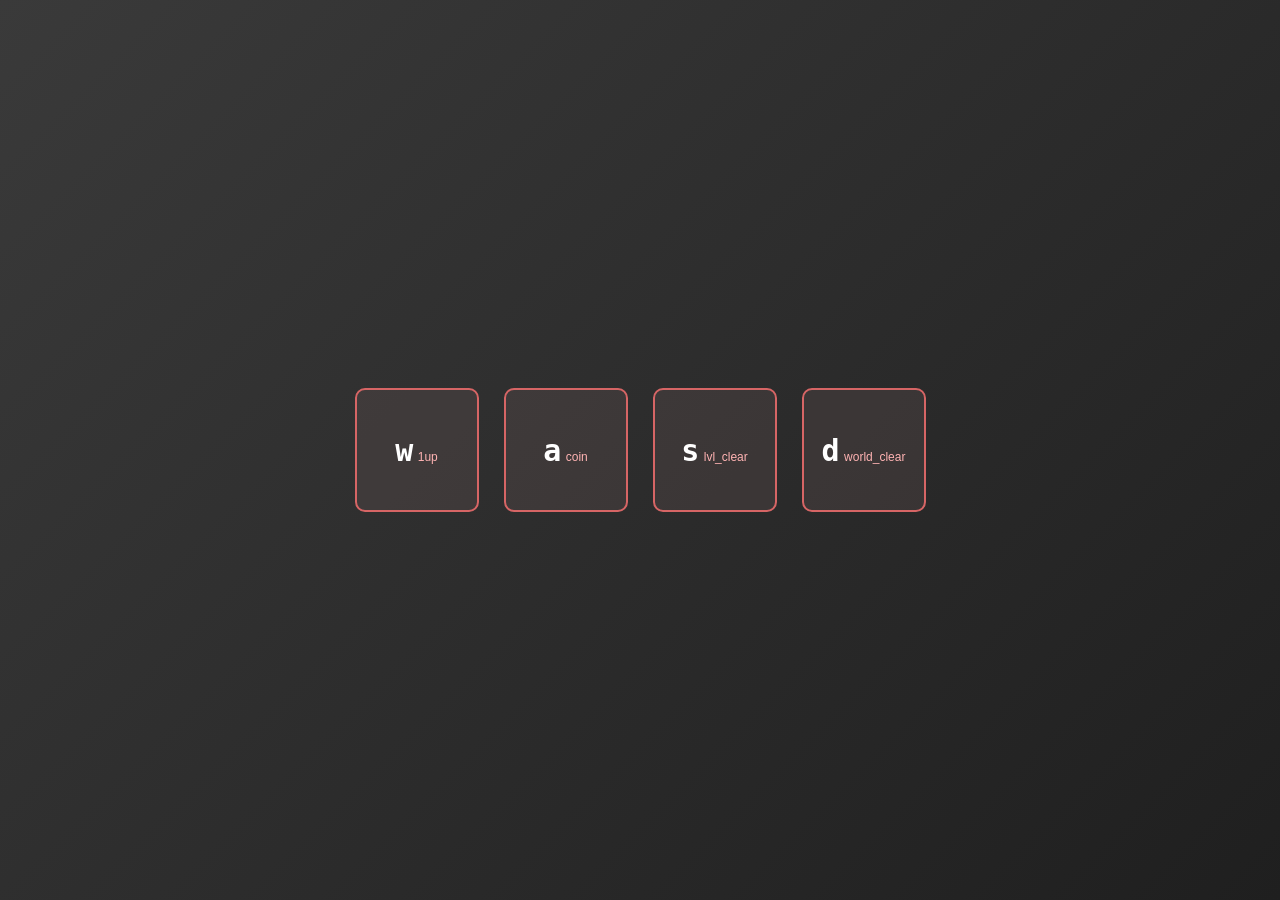
<file: day1/index.html>
<!doctype html>

<html lang="en">
    <head>
        
        <title>
            Js drum kit
        </title>
        <link rel="stylesheet" href="./style.css">

    </head>

    <body>
        <div>

            <div class="keys">
            <div data-key="87" class="key">
                <kbd>w</kbd>
                <span class ="sound">1up</span>
            </div>
        </div>

        <div class="keys">
            <div data-key="65" class="key">
                <kbd>a</kbd>
                <span class ="sound">coin</span>
            </div>
        </div>
        
        <div class="keys">
            <div data-key="83" class="key">
                <kbd>s</kbd>
                <span class ="sound">lvl_clear</span>
            </div>
        </div>

        <div class="keys">
            <div data-key="68" class="key">
                <kbd>d</kbd>
                <span class ="sound">world_clear</span>
            </div>
        </div>

            
        </div>

        

        <audio data-key="87" src="sound/smb3_sound_effects_1_up.wav"></audio>
        <audio data-key="65" src="sound/smb3_sound_effects_coin.wav"></audio>
        <audio data-key="83" src="sound/smb_stage_clear.wav"></audio>
        <audio data-key="68" src="sound/smb_world_clear.wav"></audio>
        
        <script>
            window.addEventListener('keydown', (e)=>{
                console.log(e);
                
                const audio = document.querySelector(`audio[data-key = "${e.keyCode}"]`);
                if(!audio) return ;
                audio.currentTime = 0;
                audio.play();
            });

        </script>
    
    </body>


</html>
</file>
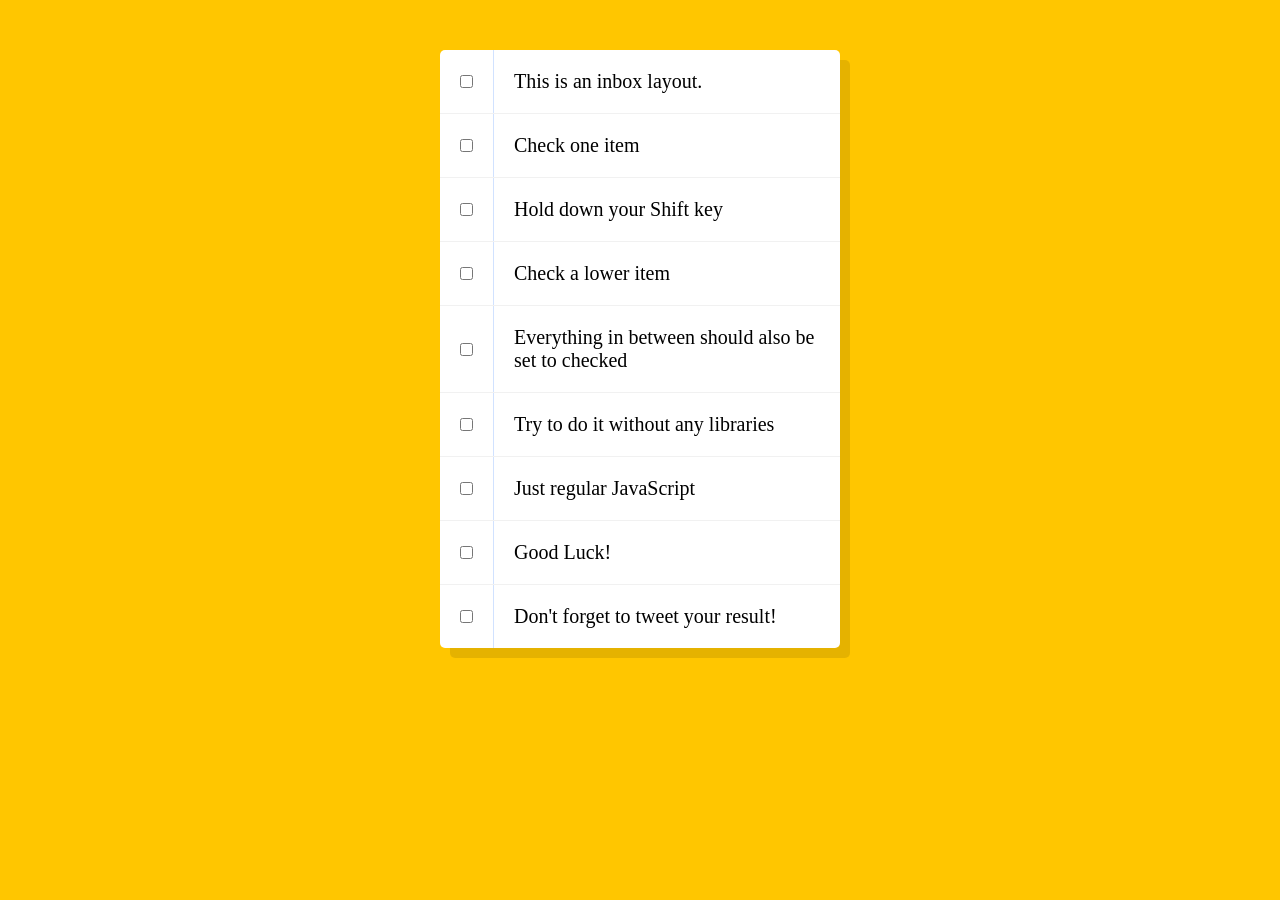
<file: day10/index.html>
<!doctype html>
<html lang="en">

<head>

    <meta charset="utf-8">
    <title>hold shift to check multiple checkboxes</title>
    <link rel="icon" href="https://fav.farm/🔥" />
</head>

<body>
    <style>
        html {
            font-family: sans-serif;
            background: #ffc600
        }

        .inbox {
            max-width: 400px;
            margin: 50px auto;
            background: white;
            border-radius: 5px;
            box-shadow: 10px 10px 0 rgba(0, 0, 0, 0.1);
        }

        .item {
            display: flex;
            align-items: center;
            border-bottom: 1px solid #f1f1f1
        }

        .item:last-child {
            border-bottom: 0;
        }

        input:checked+p {
            background: #f9f9f9;
            text-decoration: line-through
        }

        input[type="checkbox"] {
            margin: 20px;

        }

        p {
            margin: 0;
            padding: 20px;
            transition: background 0.2s;
            flex: 1;
            font-family: 'helvetica neue';
            font-size: 20px;
            font-weight: 200;
            border-left: 1px solid #D1E2FF;
        }
    </style>

    <div class="inbox">
        <div class="item">
            <input type="checkbox">
            <p>This is an inbox layout.</p>
        </div>
        <div class="item">
            <input type="checkbox">
            <p>Check one item</p>
        </div>
        <div class="item">
            <input type="checkbox">
            <p>Hold down your Shift key</p>
        </div>
        <div class="item">
            <input type="checkbox">
            <p>Check a lower item</p>
        </div>
        <div class="item">
            <input type="checkbox">
            <p>Everything in between should also be set to checked</p>
        </div>
        <div class="item">
            <input type="checkbox">
            <p>Try to do it without any libraries</p>
        </div>
        <div class="item">
            <input type="checkbox">
            <p>Just regular JavaScript</p>
        </div>
        <div class="item">
            <input type="checkbox">
            <p>Good Luck!</p>
        </div>
        <div class="item">
            <input type="checkbox">
            <p>Don't forget to tweet your result!</p>
        </div>
    </div>


    <script>
        const checkboxes = document.querySelectorAll(`.inbox input[type="checkbox"]`);
        // console.log(checkboxes);

        let lastchecked;

        function handleCheck(e) {

            // console.log(this);
            let inbetween = false;

            if(e.shiftKey && this.checked){

                checkboxes.forEach(checkbox => {
                    console.log(checkbox);

                    if(checkbox === this || checkbox === lastchecked) {
                        inbetween = !inbetween;
                        console.log("starting to check them in between");
                    }

                    if(inbetween) {
                        checkbox.checked = true;
                    }
                })
            }

            lastchecked = this;
        }

        checkboxes.forEach(checkbox => checkbox.addEventListener('click', handleCheck));
    </script>
</body>

</html>
</file>
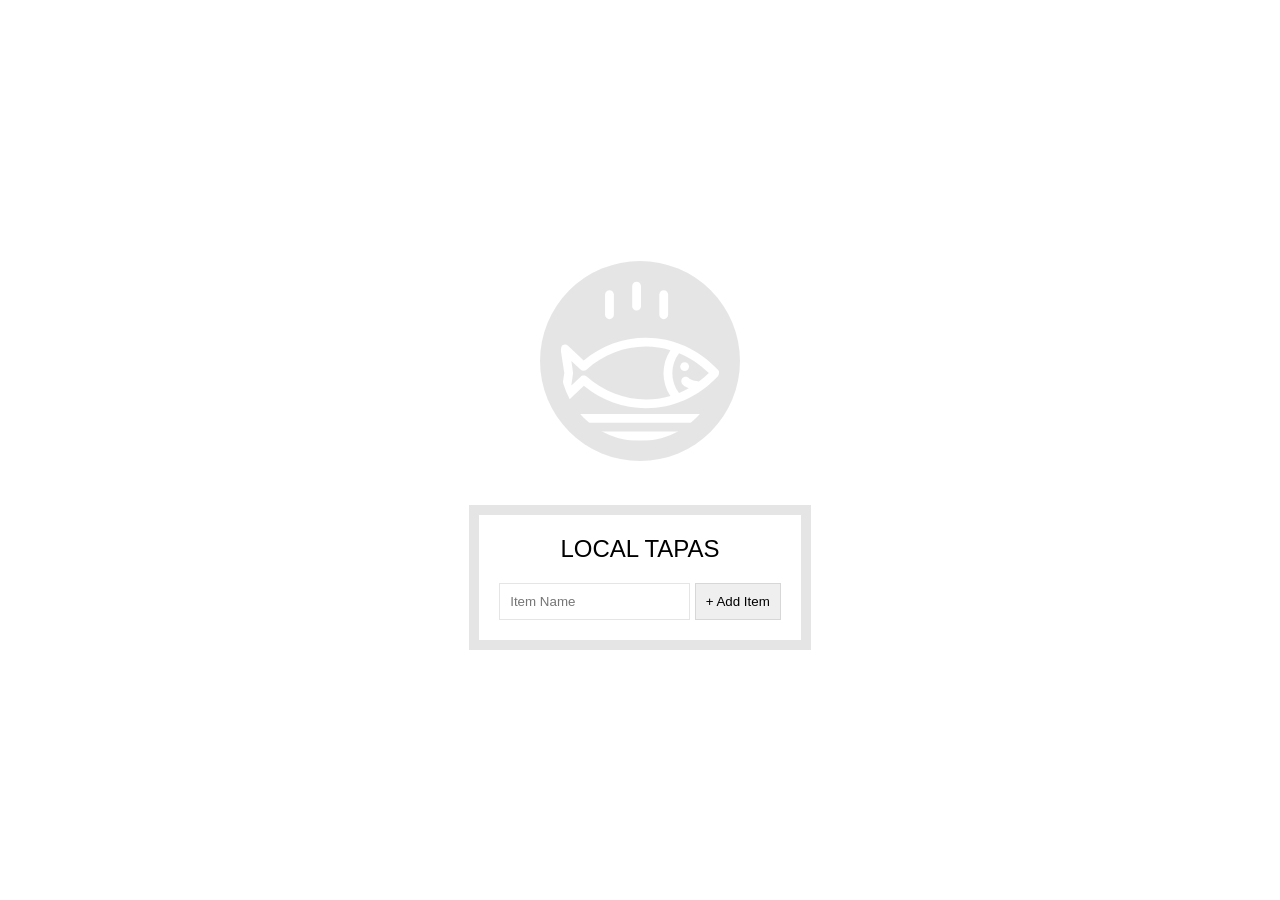
<file: day15/index.html>
<!DOCTYPE html>
<html lang="en">
<head>
  <meta charset="UTF-8">
  <title>LocalStorage</title>
  <link rel="stylesheet" href="style.css">
  <link rel="icon" href="https://fav.farm/🔥" />
</head>
<body>
  <!--
      Fish SVG Cred:
      https://thenounproject.com/search/?q=fish&i=589236
   -->

   <svg xmlns="http://www.w3.org/2000/svg" xmlns:xlink="http://www.w3.org/1999/xlink" version="1.1" x="0px" y="0px" viewBox="0 0 512 512" enable-background="new 0 0 512 512" xml:space="preserve"><g><path d="M495.9,425.3H16.1c-5.2,0-10.1,2.9-12.5,7.6c-2.4,4.7-2.1,10.3,0.9,14.6l39,56.4c2.6,3.8,7,6.1,11.6,6.1h401.7   c4.6,0,9-2.3,11.6-6.1l39-56.4c3-4.3,3.3-9.9,0.9-14.6C506,428.2,501.1,425.3,495.9,425.3z M449.4,481.8H62.6L43,453.6H469   L449.4,481.8z"/><path d="M158.3,122c7.8,0,14.1-6.3,14.1-14.1V43.4c0-7.8-6.3-14.1-14.1-14.1c-7.8,0-14.1,6.3-14.1,14.1v64.5   C144.2,115.7,150.5,122,158.3,122z"/><path d="M245.1,94.7c7.8,0,14.1-6.3,14.1-14.1V16.1c0-7.8-6.3-14.1-14.1-14.1C237.3,2,231,8.3,231,16.1v64.5   C231,88.4,237.3,94.7,245.1,94.7z"/><path d="M331.9,122c7.8,0,14.1-6.3,14.1-14.1V43.4c0-7.8-6.3-14.1-14.1-14.1s-14.1,6.3-14.1,14.1v64.5   C317.8,115.7,324.1,122,331.9,122z"/><path d="M9.6,385.2c5.3,2.8,11.8,1.9,16.2-2.2l50.6-47.7c56.7,46.5,126.6,71.9,198.3,71.9c0,0,0,0,0,0   c87.5,0,169.7-36.6,231.4-103.2c5-5.4,5-13.8,0-19.2c-61.8-66.5-144-103.2-231.4-103.2c-72,0-142.2,25.6-199,72.5l-50-47.1   c-4.4-4.1-10.9-5-16.2-2.2c-5.3,2.8-8.3,8.7-7.4,14.6l11.6,75L2.2,370.6C1.3,376.5,4.2,382.4,9.6,385.2z M380.9,230.8   c34.9,14.3,67.2,35.7,95.3,63.6c-10.1,10-20.8,19.2-31.9,27.5c-22.4-3.3-29.6-8.8-30.7-9.7c-4-5.7-11.8-7.7-18.1-4.4   c-6.9,3.6-9.5,12.2-5.9,19.1c1.9,3.5,7.3,10.3,22.4,16c-10.1,5.7-20.5,10.7-31.1,15.1C352.4,320.2,352.4,268.6,380.9,230.8z    M36.3,255.6l29.4,27.7c5.3,5,13.6,5.1,19.1,0.3c53.2-47.6,120.7-73.7,190-73.7c26.9,0,53.2,3.9,78.5,11.3   c-29.3,44.6-29.3,102,0,146.6c-25.3,7.4-51.6,11.3-78.5,11.3c-69,0-136.3-26-189.4-73.2c-2.7-2.4-13.4-6.3-19.1,0.3l-30.1,28.3   l5.7-40C42.2,293,36.3,255.6,36.3,255.6z"/><circle cx="398.8" cy="273.8" r="14.1"/></g></svg>

  <div class="wrapper">
    <h2>LOCAL TAPAS</h2>
    <p></p>
    <ul class="plates">
      <li>Loading Tapas...</li>
    </ul>
    <form class="add-items">
      <input type="text" name="item" placeholder="Item Name" required>
      <input type="submit" value="+ Add Item">
    </form>
  </div>

<script>
  const addItems = document.querySelector('.add-items');
  const itemsList = document.querySelector('.plates');
  const items = JSON.parse(localStorage.getItem('items')) || [];

  function addItem(e) {
        e.preventDefault();
        const text = (this.querySelector('[name=item]')).value;
        const item = {
            text,
            done: false
        };
        items.push(item);
        populateList(items, itemsList);
        localStorage.setItem('items', JSON.stringify(items));
        this.reset();
  }

  function populateList(plates = [], platesList) {

    platesList.innerHTML = plates.map((plate, i) => {
        return `
            <li>
                <input type="checkbox" data-index=${i} id="item${i}" ${plate.done ? 'checked' : ''} />    
                <label for="item${i}">${plate.text}</label>
        
            </li>`
            ;}).join('');

  }

  function toggleDone(e) {

    if(!e.target.matches('input')) return; // skip if not input 
    const el = e.target;
    const index = el.dataset.index;
    items[index].done = !items[index].done;
    localStorage.setItem('items', JSON.stringify(items));
    populateList(items, itemsList);
  }

  addItems.addEventListener('submit', addItem);
  itemsList.addEventListener('click', toggleDone);

  populateList(items, itemsList);
</script>


</body>
</html>
</file>
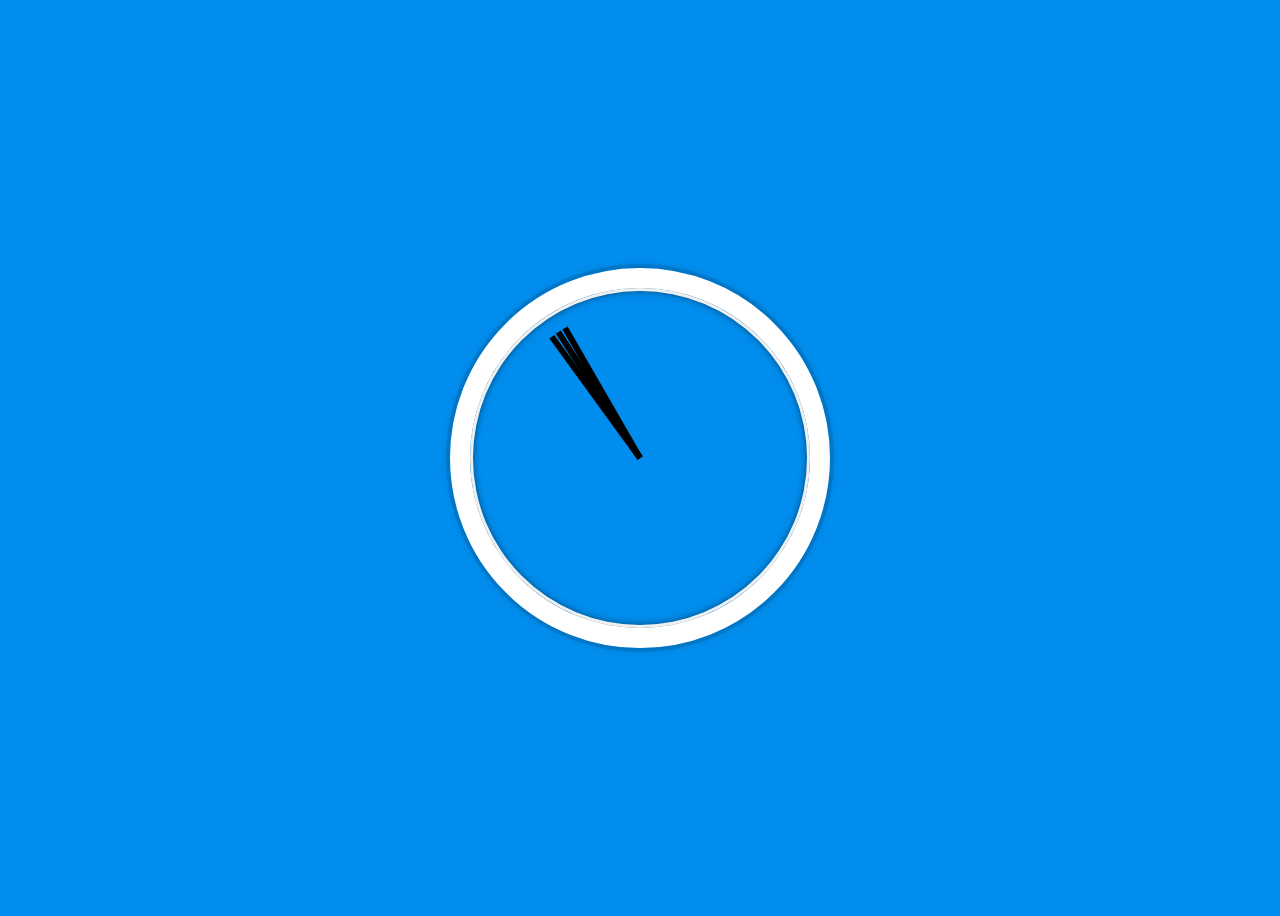
<file: day2/index.html>
<!doctype html>
<html>


    <head>

        <meta charset="utf-8">
        <title>clock</title>
    </head>

    <body>

        <div class="clock">

            <div class ="clock-face">

                <div class="hand hour-hand"></div>
                <div class="hand min-hand"></div>
                <div class="hand sec-hand"></div>
            </div>
        </div>

        <style>

            html {

                background:#018ded url(https://unsplash.it/1500/1000?image=881&blur=50);
                background-size: cover;
                font-family: 'helvetica neue';
                text-align: center;
                font-size: 10px;

            }

            body {

                font-size: 2rem;
                display:flex;
                flex: 1;
                min-height: 100vh;
                align-items: center;

            }

            .clock {

                width: 30rem;
                height: 30rem;
                border:20px solid white;
                border-radius: 50%;
                margin: 50px auto;
                position: relative;
                padding: 2rem;
                box-shadow: 0 0 0px 4px rgba(0,0,0,0.1),
                inset 0 0 0 3px #efefef,
                inset 0 0 10px black,
                0 0 10px rgba(0,0,0,0.2);
            }

            .clock-face {

                position: relative;
                width:100%;
                height: 100%;
                transform: translateY(-3px);

            }

            .hand {

                width: 50%;
                height: 6px;
                background-color: black;
                position: absolute;
                top: 50%;   
                transform-origin: 100%;
                transform: rotate(90deg);
                transition: transform 0.05s;
                transition-timing-function: cubic-bezier(0.1,2.7,0.58,1);

            }


        </style>


        <script>

            const secHand = document.querySelector('.sec-hand');
            const hourHand = document.querySelector('.hour-hand');
            const minHand = document.querySelector('.min-hand');


            function setDate() {
                const now = new Date();
                const seconds = now.getSeconds();
                const minutes = now.getMinutes();
                const hours = now.getHours();

                const secDeg = ((seconds/60)*360) + 90;
                const minDeg = ((minutes/60)*360) + 90;

                const hourDeg = ((hours % 12) / 12) * 360 + (minutes / 60) * 30 + 90;

                if (seconds === 0) {
                    secHand.style.transition = "none";
                } else {
                    secHand.style.transition = "";
                }

                secHand.style.transform = `rotate(${secDeg}deg)`;
                minHand.style.transform = `rotate(${minDeg}deg)`;
                hourHand.style.transform = `rotate(${hourDeg}deg)`;

                console.log(seconds);

            }

            setInterval(setDate, 1000);

        </script>
    </body>

</html>
</file>
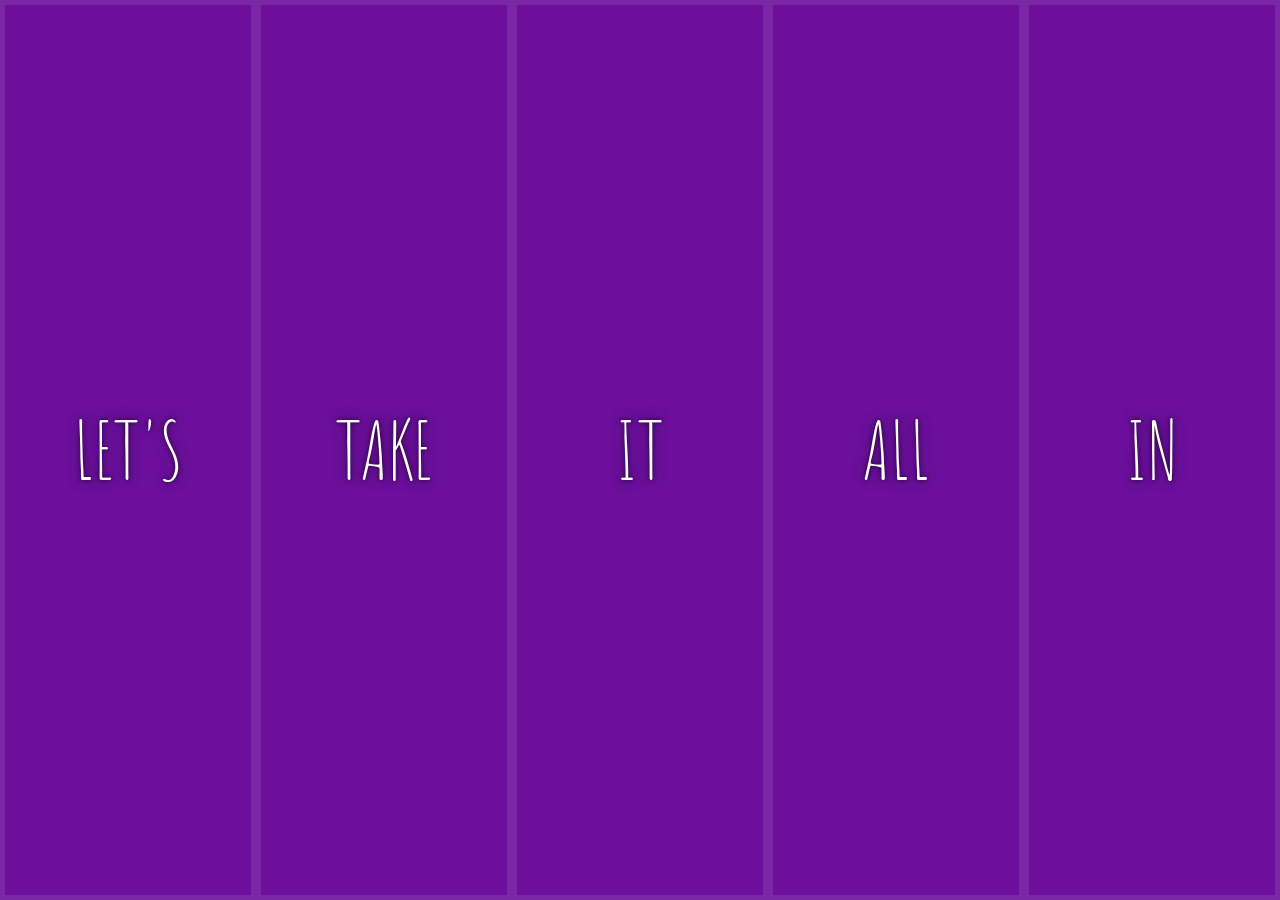
<file: day5/index.html>
<!doctype html>
<!-- flex panel gallery -->
<html>

<head>
    <meta charset="utf-8">
    <title>flex panel</title>
    <link rel="preconnect" href="https://fonts.googleapis.com">
    <link rel="preconnect" href="https://fonts.gstatic.com" crossorigin>
    <link href="https://fonts.googleapis.com/css?family=Amatic+SC" rel="stylesheet" type="text/css">
    <link rel="icon" href="https://fav.farm/🔥" />
</head>

<body>
    <style>
        html {

            box-sizing: border-box;
            background: #ffc600;
            font-family: 'helvetica neue';
            font-size: 20px;
            font-weight: 200;
        }

        body {

            margin: 0;

        }

        *,
        *:before,
        *:after {

            box-sizing: inherit;
        }

        .panels {

            min-height: 100vh;
            overflow: hidden;
            display: flex;
        }

        .panel {

            background: #6b0f9c;
            box-shadow: inset 0 0 0 5px rgba(255, 255, 255, 0.1);
            color: white;
            text-align: center;
            align-items: center;
            transition:
                font-size 0.7s cubic-bezier(0.61, -0.19, 0.7, -0.11),
                flex 0.7s cubic-bezier(0.61, -0.19, 0.7, -0.11),
                background 0.2s;
            font-size: 20px;
            background-size: cover;
            background-position: center;
            flex: 1;
            justify-content: center;
            align-items: center;
            display: flex;
            flex-direction: column;
        }

        .panel1 {
            background-image: url(https://wallpapercave.com/wp/wp14905289.webp);
        }

        .panel2 {
            background-image: url(https://wallpapercave.com/wp/wp7886739.jpg);
        }

        .panel3 {
            background-image: url(https://wallpapercave.com/wp/wp14905276.webp);
        }

        .panel4 {
            background-image: url(https://wallpapercave.com/wp/wp13845676.jpg);
        }

        .panel5 {
            background-image: url(https://wallpapercave.com/wp/wp14905280.webp);
        }


        .panel >* {

            margin: 0;
            width: 100%;
            transition: transform 0.5s;
            flex: 1 0 auto;
            display: flex;
            justify-content: center;
            align-items: center;
        }

        .panel > *:first-child {transform: translateY(-100%);}
        .panel.open-active > *:first-child {transform: translateY(0);}
        .panel > *:last-child {transform: translateY(100%);}
        .panel.open-active > *:last-child {transform: translateY(0);}

        .panel p {

            text-transform: uppercase;
            font-family: 'Amatic SC', cursive;
            text-shadow: 0 0 4px rgba(0, 0, 0, 0.72), 0 0 14px rgba(0, 0, 0, 0.45);
            font-size: 2em;
        }

        .panel p:nth-child(2) {
            font-size: 4em;
        }

        .panel.open {
            flex: 5;
            font-size: 2em;
        }

        .cta {

            color: white;
            text-decoration: none;
        }
    </style>


    <div class="panels">

        <div class="panel panel1">

            <p>Hey</p>
            <p>Let's</p>
            <p>Dance</p>
        </div>


        <div class="panel panel2">

            <p>Give</p>
            <p>Take</p>
            <p>Receive</p>
        </div>

        <div class="panel panel3">

            <p>Experience</p>
            <p>It</p>
            <p>Today</p>
        </div>


        <div class="panel panel4">

            <p>Give</p>
            <p>All</p>
            <p>You can</p>
        </div>


        <div class="panel panel5">

            <p>Life</p>
            <p>In</p>
            <p>Motion</p>
        </div>


    </div>
    <script>

        const panels = document.querySelectorAll('.panel');

        function toggleOpen() {
            panels.forEach(panel => {
                if(panel != this && panel.classList.contains("open")) panel.classList.remove('open')
            });
            this.classList.toggle('open');
            // document.querySelector('.panel.open')?.classList.remove('open');
            // this.classList.add('open');
        }

        function toggleActive(e) {
            panels.forEach(panel => {
                if(panel != this && panel.classList.contains("open-active")) panel.classList.remove('open-active')
            });
            if(e.propertyName.includes('flex')){
                this.classList.toggle('open-active');
            }

    //         if (!e.propertyName.includes('flex')) return;
    // document.querySelector('.panel.open-active')?.classList.remove('open-active');
    // this.classList.add('open-active');
        }

        panels.forEach(panel => panel.addEventListener('click', toggleOpen));
        panels.forEach(panel => panel.addEventListener('transitionend', toggleActive));

    </script>
</body>

</html>
</file>
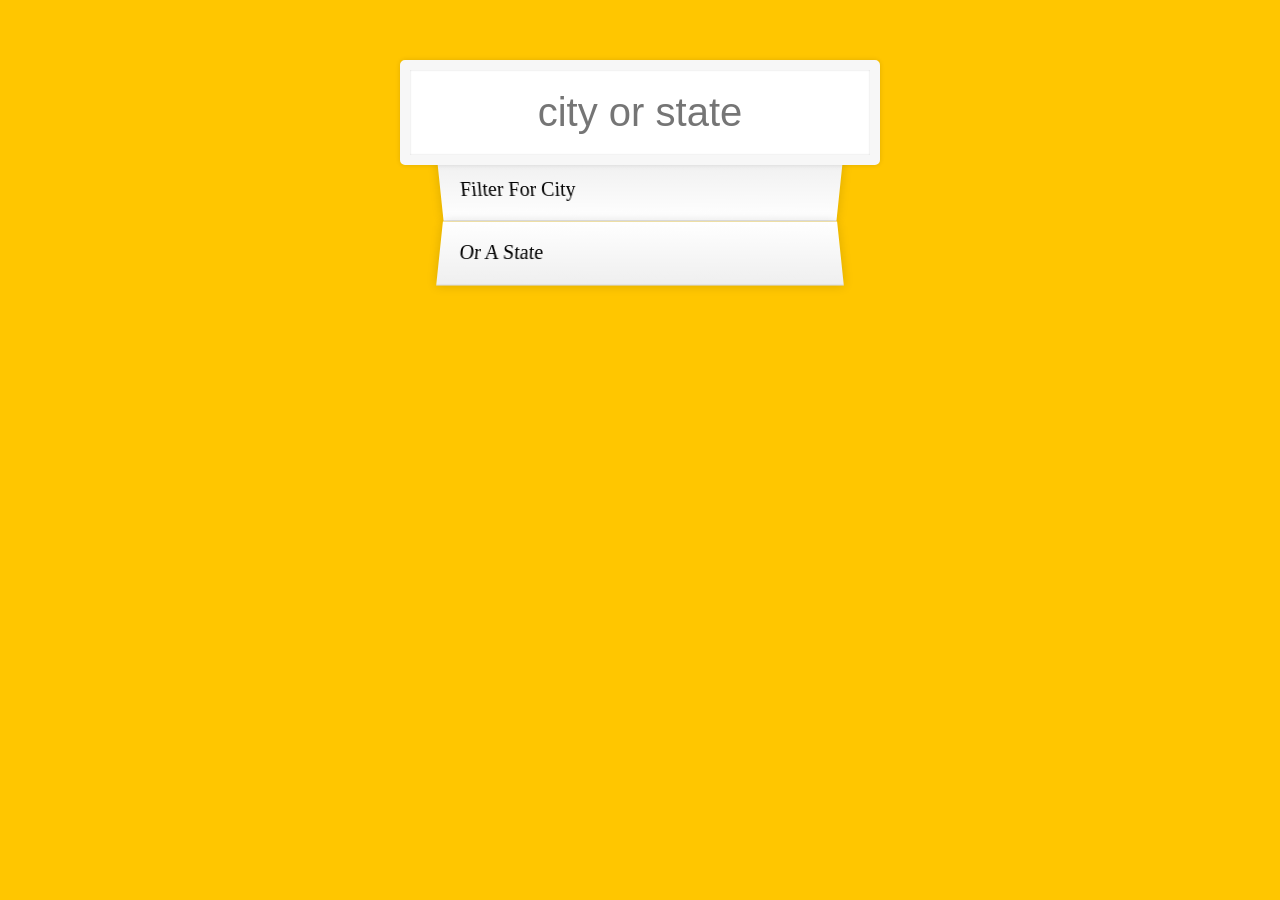
<file: day6/index.html>
<!-- ajax type ahead and fetch -->

<!doctype html>

<html lang="en">

<head>
    <meta charset="utf-8">

    <title>type ahead</title>

    <link rel="stylesheet" href="style.css">
    <link rel="icon" href="https://fav.farm/🔥">

</head>


<body>


    <form class="search-form">
        <input type="text" class="search" placeholder="city or state">
        <ul class="suggestions">
            <li>filter for city </li>
            <li>or a state</li>
        </ul>
    </form>


    <script>

        const searchInput = document.querySelector(".search");
        const suggestion = document.querySelector(".suggestions");

        const endpoint = "https://gist.githubusercontent.com/Miserlou/c5cd8364bf9b2420bb29/raw/2bf258763cdddd704f8ffd3ea9a3e81d25e2c6f6/cities.json";

        const cities = [];

        fetch(endpoint).then(blob => blob.json()).then(data => cities.push(...data));

        function findMatches(wordToMatch, cities) {

            const search = wordToMatch.toLowerCase();

            return cities.filter(place => {

                if (!wordToMatch) return [];
                return place.city.toLowerCase().includes(search) || place.state.toLowerCase().includes(search);

            });

        }

        function numberWithCommas(x) {
            return x.toString().replace(/\B(?=(\d{3})+(?!\d))/g, ',');
        }

        function escapeRegExp(string) {
            return string.replace(/[.*+?^${}()|[\]\\]/g, '\\$&');
        }


        function displayMatches() {
            if (!this.value) {
                suggestion.innerHTML = `
      <li>Filter for a city</li>
      <li>or a state</li>
    `;
                return;
            }

            const escapedValue = escapeRegExp(this.value);
            const regex = new RegExp(escapedValue, 'gi');

            const matchArray = findMatches(this.value, cities);

            const html = matchArray.map(place => {
                const cityName = place.city.replace(regex, `<span class="hl">$&</span>`);
                const stateName = place.state.replace(regex, `<span class="hl">$&</span>`);

                return `
      <li>
        <span class="name">${cityName}, ${stateName}</span>
        <span class="population">${numberWithCommas(place.population)}</span>
      </li>
    `;
            }).join('');

            suggestion.innerHTML = html;
        }

        

        searchInput.addEventListener('change', displayMatches);
        searchInput.addEventListener('keyup', displayMatches);
    </script>
</body>


</html>
</file>
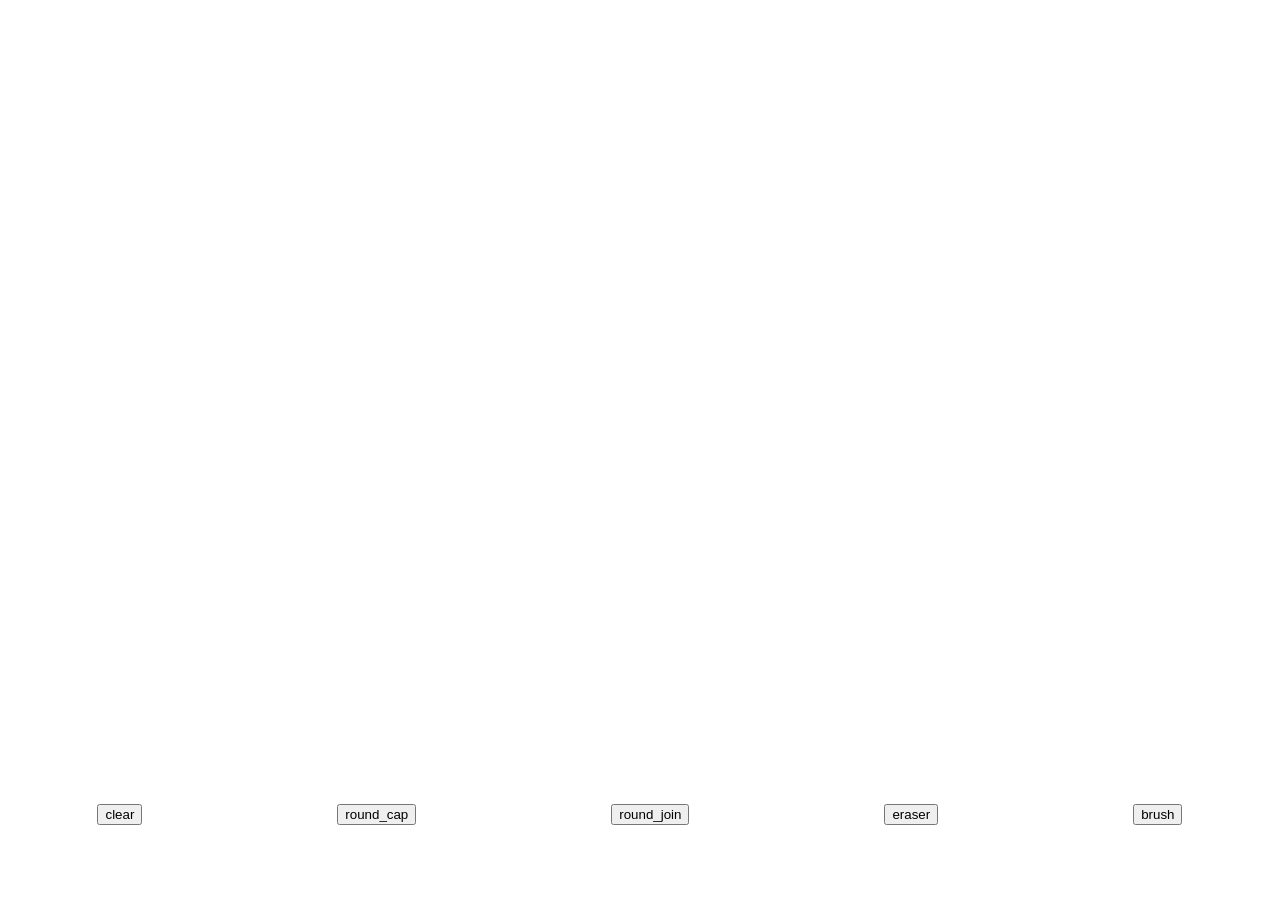
<file: day8/index.html>
<!doctype html>

<html lang="en">

    <head>
        <meta charset="utf-8">
        <title>html 5 canvas</title>
        <link rel="icon" href="https://fav.farm/🔥" />

    </head>


    <body>

        <canvas id="draw" width="800" height="800"></canvas>
        <div class="buttons">
            <button class="clear">clear</button>
            <button class="round_cap">round_cap</button>
            <button class="round_join">round_join</button>
        </div>

        <script>

            let isDrawing = false;
            let last_x = 0;
            let last_y = 0;
            let hue = 0;
            let direction = true;



            const eraser = document.createElement("button");
            eraser.textContent = "eraser";
            document.querySelector(".buttons").appendChild(eraser);

            const canvas = document.querySelector("#draw");
            const ctx = canvas.getContext("2d");
            canvas.width = window.innerWidth;
            canvas.height = window.innerHeight-100;
            ctx.lineJoin = "round";
            ctx.lineCap = "round";

            function draw(e){
                if(!isDrawing) return;
                if(isErasing){
                    ctx.strokeStyle = "white";
                    ctx.lineWidth = "40";
                } else {
                    ctx.strokeStyle = `hsl(${hue}, 100%, 50%)`;
                    
                }
                ctx.beginPath();
                ctx.moveTo(last_x, last_y);
                ctx.lineTo(e.offsetX, e.offsetY);
                ctx.stroke();
                [last_x, last_y] = [e.offsetX, e.offsetY];
                // last_x = e.offsetX;
                // last_y = e.offsetY;
                // console.log(e);
                if(!isErasing){
                    hue++;

                    if(hue >= 360) hue = 0;
                    if(ctx.lineWidth >= 100 || ctx.lineWidth <= 1){
                        direction = !direction;
                    }
                    if(direction){
                        ctx.lineWidth++;
                    } else {
                        ctx.lineWidth--;
                    }

                }
                
                

            }

            canvas.addEventListener("mousedown", (e)=>{

                isDrawing = true;
                [last_x, last_y] = [e.offsetX, e.offsetY];
            });

            canvas.addEventListener("mousemove", draw);
            
            canvas.addEventListener("mouseup", ()=> isDrawing = false);
            canvas.addEventListener("mouseout", ()=> isDrawing = false);
            
            
            const clear_button = document.querySelector(".clear");
            const round_cap_button = document.querySelector(".round_cap");
            const round_line_join_button = document.querySelector(".round_join");
            

            const brush_button = document.createElement("button");
            brush_button.textContent = "brush";
            document.querySelector(".buttons").appendChild(brush_button);

            
            clear_button.addEventListener("click", ()=>{
                // ctx.reset();
                ctx.clearRect(0, 0, canvas.width, canvas.height);
            });


            round_cap_button.addEventListener("click", ()=>{
                ctx.lineCap = ctx.lineCap === "round" ? "square" : "round";
            });


            round_line_join_button.addEventListener("click", ()=>{
                ctx.lineJoin = ctx.lineJoin === "round" ? "bevel" : "round";
            });


            eraser.addEventListener("click", ()=>{
                isErasing = true;
                
            });

            brush_button.addEventListener("click", ()=>{
                isErasing = false;
            });
        </script>

        <style>
            html, body {
                margin:0;
            }
            .buttons{
                display:flex;
                justify-content: space-around;
            }
        </style>

    </body>

</html>
</file>
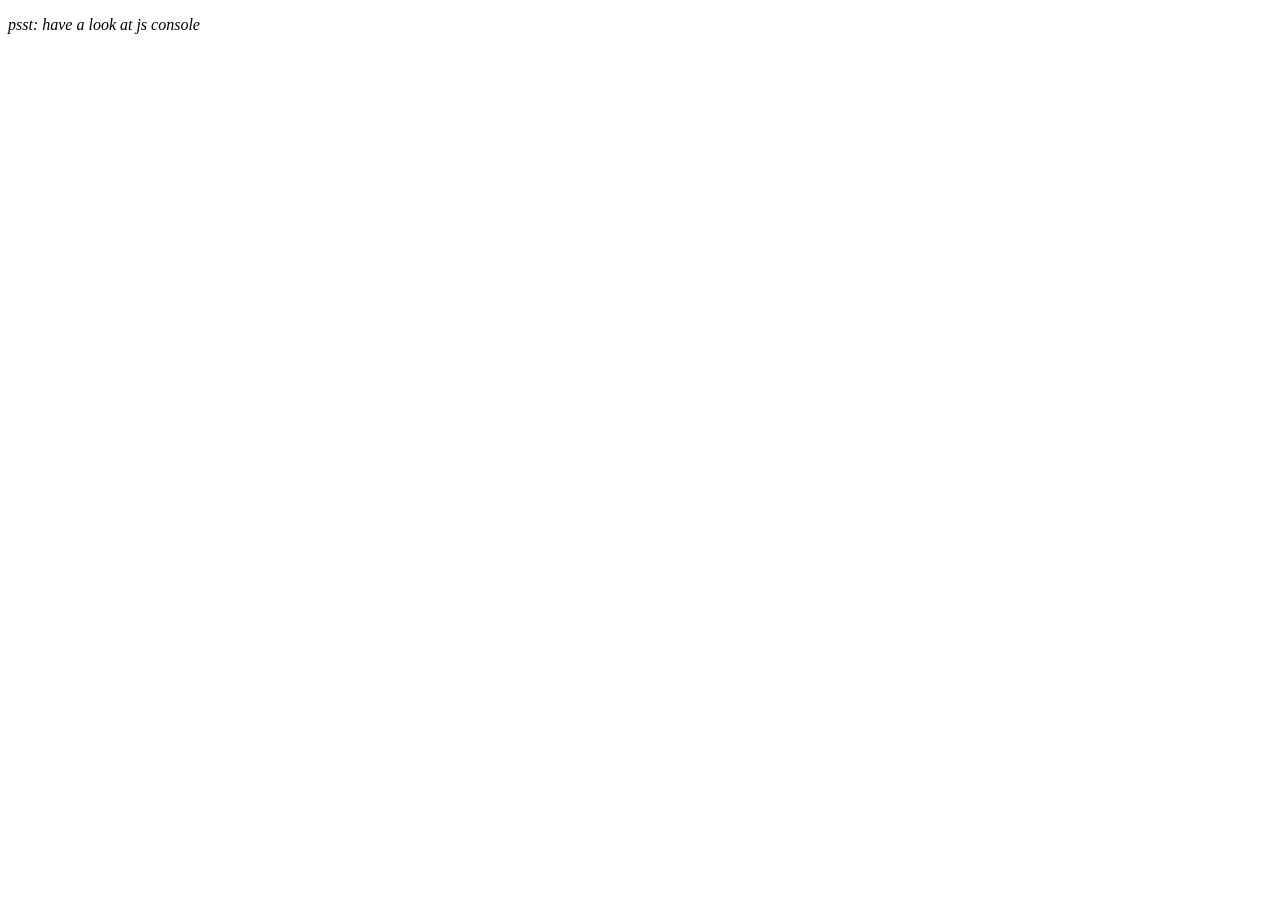
<file: day4/js_day1/index.html>
<!doctype html>

<html>

<head>
    <meta charset="utf-8">
    <title>array and stuff</title>
    <link rel="icon" href="https://fav.farm/🔥" />

</head>


<body>
    <p><em>psst: have a look at js console</em></p>

    <script>


        const inventors = [

            { first: "Albert", last: "Einstein", year: 1879, passed: 1955 },
            { first: "Issac", last: "Newton", year: 1643, passed: 1727 },
            { first: 'Galileo', last: 'Galilei', year: 1564, passed: 1642 },
            { first: 'Marie', last: 'Curie', year: 1867, passed: 1934 },
            { first: 'Johannes', last: 'Kepler', year: 1571, passed: 1630 },
            { first: 'Nicolaus', last: 'Copernicus', year: 1473, passed: 1543 },
            { first: 'Max', last: 'Planck', year: 1858, passed: 1947 },
            { first: 'Katherine', last: 'Blodgett', year: 1898, passed: 1979 },
            { first: 'Ada', last: 'Lovelace', year: 1815, passed: 1852 },
            { first: 'Sarah E.', last: 'Goode', year: 1855, passed: 1905 },
            { first: 'Lise', last: 'Meitner', year: 1878, passed: 1968 },
            { first: 'Hanna', last: 'Hammarström', year: 1829, passed: 1909 }

        ];

        const people = [

            'Bernhard, Sandra', 'Bethea, Erin', 'Becker, Carl', 'Bentsen, Lloyd', 'Beckett, Samuel', 'Blake, William', 'Berger, Ric', 'Beddoes, Mick', 'Beethoven, Ludwig',
            'Belloc, Hilaire', 'Begin, Menachem', 'Bellow, Saul', 'Benchley, Robert', 'Blair, Robert', 'Benenson, Peter', 'Benjamin, Walter', 'Berlin, Irving',
            'Benn, Tony', 'Benson, Leana', 'Bent, Silas', 'Berle, Milton', 'Berry, Halle', 'Biko, Steve', 'Beck, Glenn', 'Bergman, Ingmar', 'Black, Elk', 'Berio, Luciano',
            'Berne, Eric', 'Berra, Yogi', 'Berry, Wendell', 'Bevan, Aneurin', 'Ben-Gurion, David', 'Bevel, Ken', 'Biden, Joseph', 'Bennington, Chester', 'Bierce, Ambrose',
            'Billings, Josh', 'Birrell, Augustine', 'Blair, Tony', 'Beecher, Henry', 'Biondo, Frank'

        ];

        // Array.prototype.filter()
        // 1. Filter the list of inventors for those who were born in the 1500's
        const fifteens = inventors.filter(inventor => inventor.year < 1600 && inventor.year >= 1500);
        console.table(fifteens);

        // Array.prototype.map()
        // 2. Give us an array of the inventors first and last names
        const fullNames = inventors.map((inventor, index, inventors)=> `${inventor.first} ${inventor.last}` );
        console.log(fullNames);
        
        // Array.prototype.sort()
        // 3. Sort the inventors by birthdate, oldest to youngest
        const ordered = inventors.sort((a, b)=> a.year > b.year ? 1 : -1);
        console.table(ordered);

        // Array.prototype.reduce()
        // 4. How many years did all the inventors live all together?
        const totalYears = inventors.reduce((total, inventor) => total + inventor.passed - inventor.year, 0);
        console.log(totalYears);

        // 5. Sort the inventors by years lived
        const oldest = inventors.sort((a, b) => (a.passed - a.year) > (b.passed - b.year) ? -1 : 1);
        console.table(oldest);

        // 6. create a list of Boulevards in Paris that contain 'de' anywhere in the name
        // https://en.wikipedia.org/wiki/Category:Boulevards_in_Paris
        // const category = document.querySelector(".mw-category");
        // const links = [...category.querySelectorAll(a)]; // const links = Array.from(category.querySelectorAll(a));
        // const de = links.map((link)=>link.textContent).filter(streetName => streetName.includes("de"));
        // console.log(de);

        // 7. sort Exercise
        // Sort the people alphabetically by last name
        const alpha = people.sort((a, b)=> a.split(", ")[0] > b.split(", ")[0]? 1 : -1);
        console.log(alpha);

        // 8. Reduce Exercise
        // Sum up the instances of each of these
        const data = ['car', 'car', 'truck', 'truck', 'bike', 'walk', 'car', 'van', 'bike', 'walk', 'car', 'van', 'car', 'truck'];
        const transport = data.reduce((obj, item)=>{
            if(!obj[item]) {
                obj[item] = 0;
            }
            obj[item]++;
            return obj;
        }, {});
        console.log(transport);

    </script>

</body>


</html>
</file>
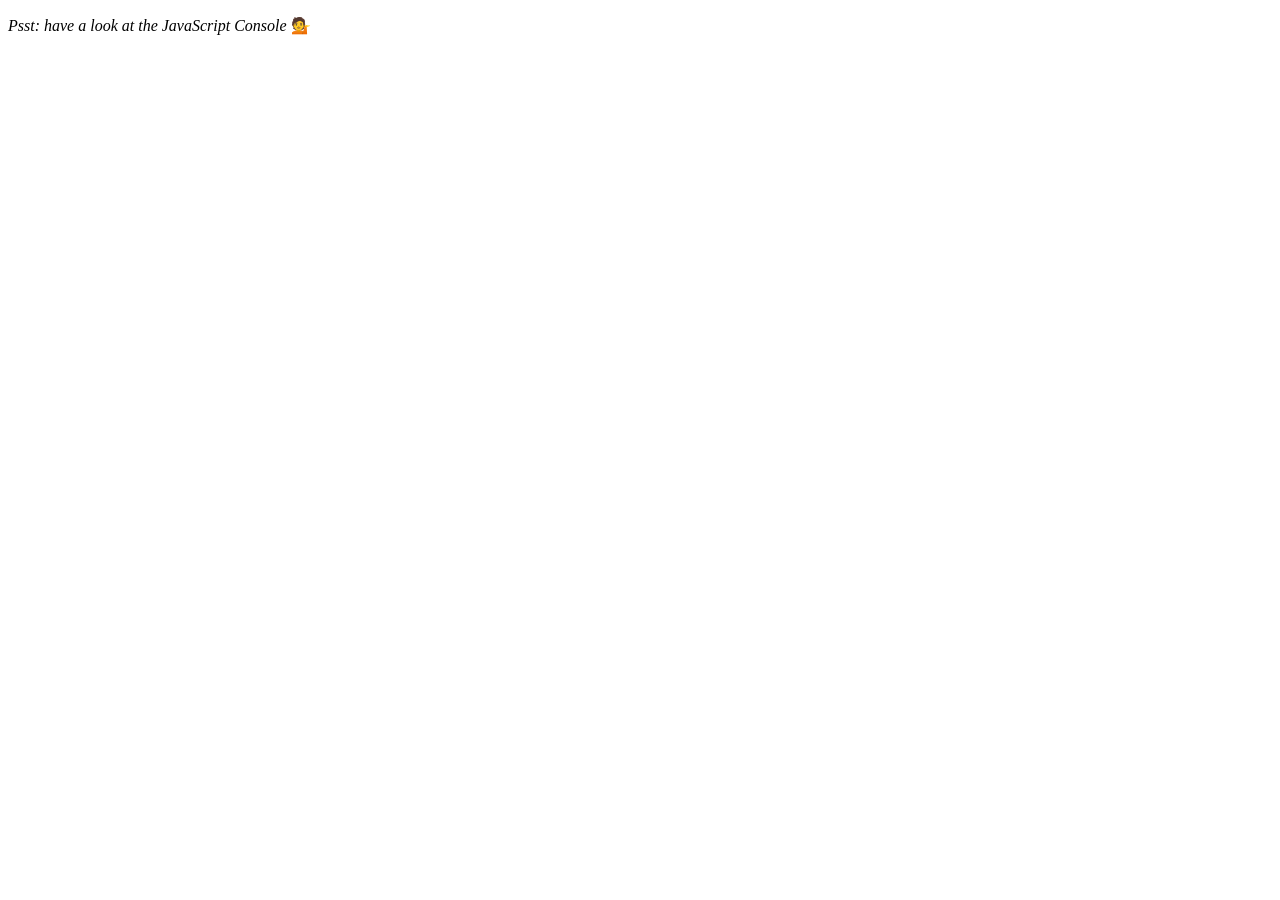
<file: day7/js_day2/index.html>
<!DOCTYPE html>
<html lang="en">
<head>
  <meta charset="UTF-8">
  <title>Array Cardio 💪💪</title>
  <link rel="icon" href="https://fav.farm/🔥" />
</head>
<body>
  <p><em>Psst: have a look at the JavaScript Console</em> 💁</p>
  <script>
    // ## Array Cardio Day 2

    const people = [
      { name: 'Wes', year: 1988 },
      { name: 'Kait', year: 1986 },
      { name: 'Irv', year: 1970 },
      { name: 'Lux', year: 2015 }
    ];

    const comments = [
      { text: 'Love this!', id: 523423 },
      { text: 'Super good', id: 823423 },
      { text: 'You are the best', id: 2039842 },
      { text: 'Ramen is my fav food ever', id: 123523 },
      { text: 'Nice Nice Nice!', id: 542328 }
    ];

    // Some and Every Checks
    // Array.prototype.some() // is at least one person 19 or older?
    const isAdult = people.some((person)=>{
        const currYear = (new Date()).getFullYear();
        if(currYear - person.year >=19) return true;         
    });

    console.log({isAdult});

    // Array.prototype.every() // is everyone 19 or older?
    const allAdult = people.every((person)=>{
        const currYear = (new Date()).getFullYear();
        if(currYear - person.year >=19) return true;         
    });
    console.log({allAdult});


    // Array.prototype.find()
    // Find is like filter, but instead returns just the one you are looking for
    // find the comment with the ID of 823423
    const comment = comments.find(comment => comment.id === 823423);
    console.log(comment);
    // Array.prototype.findIndex()
    // Find the comment with this ID
    // delete the comment with the ID of 823423
    const index = comments.findIndex(comment => comment.id === 823423);
    console.log(index);

    comments.splice(index, 1);

    const newComment = [comments.slice(0, index), comments.slice(index+1) ];
    console.log(newComment);
  </script>
</body>
</html>
</file>
<file: day1/style.css>
body {
    margin: 0;
    height: 100vh;
    display: flex;
    justify-content: center;   /* horizontal center */
    align-items: center;       /* vertical center */
    background: linear-gradient(135deg, #3a3a3a, #1f1f1f);
    font-family: Arial, sans-serif;
}

body > div {
    display: flex;
    gap: 25px;
}

.keys {
    width: 120px;
    height: 120px;
    border: 2px solid rgb(214, 101, 101);
    border-radius: 10px;
    background-color: rgba(124, 101, 101, 0.2);
    
    display: flex;
    flex-direction: column;
    justify-content: center;
    align-items: center;

    cursor: pointer;
    transition: 0.15s ease;
}

.keys:hover {
    transform: scale(1.05);
    background-color: rgba(214, 101, 101, 0.3);
}

kbd {
    font-size: 30px;
    font-weight: bold;
    color: white;
}

.sound {
    font-size: 12px;
    color: #ffb3b3;
}
</file>
<file: day15/style.css>
html {
  box-sizing: border-box;
  /* background: url("oh-la-la.jpeg") center no-repeat; */
  background-size: cover;
  min-height: 100vh;
  display: flex;
  justify-content: center;
  align-items: center;
  text-align: center;
  font-family: Futura, "Trebuchet MS", Arial, sans-serif;
}

*,
*:before,
*:after {
  box-sizing: inherit;
}

svg {
  fill: white;
  background: rgba(0, 0, 0, 0.1);
  padding: 20px;
  border-radius: 50%;
  width: 200px;
  margin-bottom: 50px;
}

.wrapper {
  padding: 20px;
  max-width: 350px;
  background: rgba(255, 255, 255, 0.95);
  box-shadow: 0 0 0 10px rgba(0, 0, 0, 0.1);
}

h2 {
  text-align: center;
  margin: 0;
  font-weight: 200;
}

.plates {
  margin: 0;
  padding: 0;
  text-align: left;
  list-style: none;
}

.plates li {
  border-bottom: 1px solid rgba(0, 0, 0, 0.2);
  padding: 10px 0;
  font-weight: 100;
  display: flex;
}

.plates label {
  flex: 1;
  cursor: pointer;
}

.plates input {
  display: none;
}

.plates input + label:before {
  content: "⬜️";
  margin-right: 10px;
}

.plates input:checked + label:before {
  content: "🌮";
}

.add-items {
  margin-top: 20px;
}

.add-items input {
  padding: 10px;
  outline: 0;
  border: 1px solid rgba(0, 0, 0, 0.1);
}
</file>
<file: day6/style.css>
html {

    box-sizing: border-box;
    background: #ffc600;
    font-family: 'helvetica neue';
    font-size: 20px;
    font-weight: 200;
}

*, *:before, *:after {
  box-sizing: inherit;
}


input {
  width: 100%;
  padding: 20px;
}

.search-form {
  max-width: 400px;
  margin: 50px auto;
}


input.search {
  margin: 0;
  text-align: center;
  outline: 0;
  border: 10px solid #F7F7F7;
  width: 120%;
  left: -10%;
  position: relative;
  top: 10px;
  z-index: 2;
  border-radius: 5px;
  font-size: 40px;
  box-shadow: 0 0 5px rgba(0, 0, 0, 0.12), inset 0 0 2px rgba(0, 0, 0, 0.19);
}



.suggestions {
  margin: 0;
  padding: 0;
  position: relative;
  /*perspective: 20px;*/
}


.suggestions li {
  background: white;
  list-style: none;
  border-bottom: 1px solid #D8D8D8;
  box-shadow: 0 0 10px rgba(0, 0, 0, 0.14);
  margin: 0;
  padding: 20px;
  transition: background 0.2s;
  display: flex;
  justify-content: space-between;
  text-transform: capitalize;
}


.suggestions li:nth-child(even) {
  transform: perspective(100px) rotateX(3deg) translateY(2px) scale(1.001);
  background: linear-gradient(to bottom,  #ffffff 0%,#EFEFEF 100%);
}


.suggestions li:nth-child(odd) {
  transform: perspective(100px) rotateX(-3deg) translateY(3px);
  background: linear-gradient(to top,  #ffffff 0%,#EFEFEF 100%);
}


span.population {
  font-size: 15px;
}

.hl {
  background: #ffc600;
}
</file>
